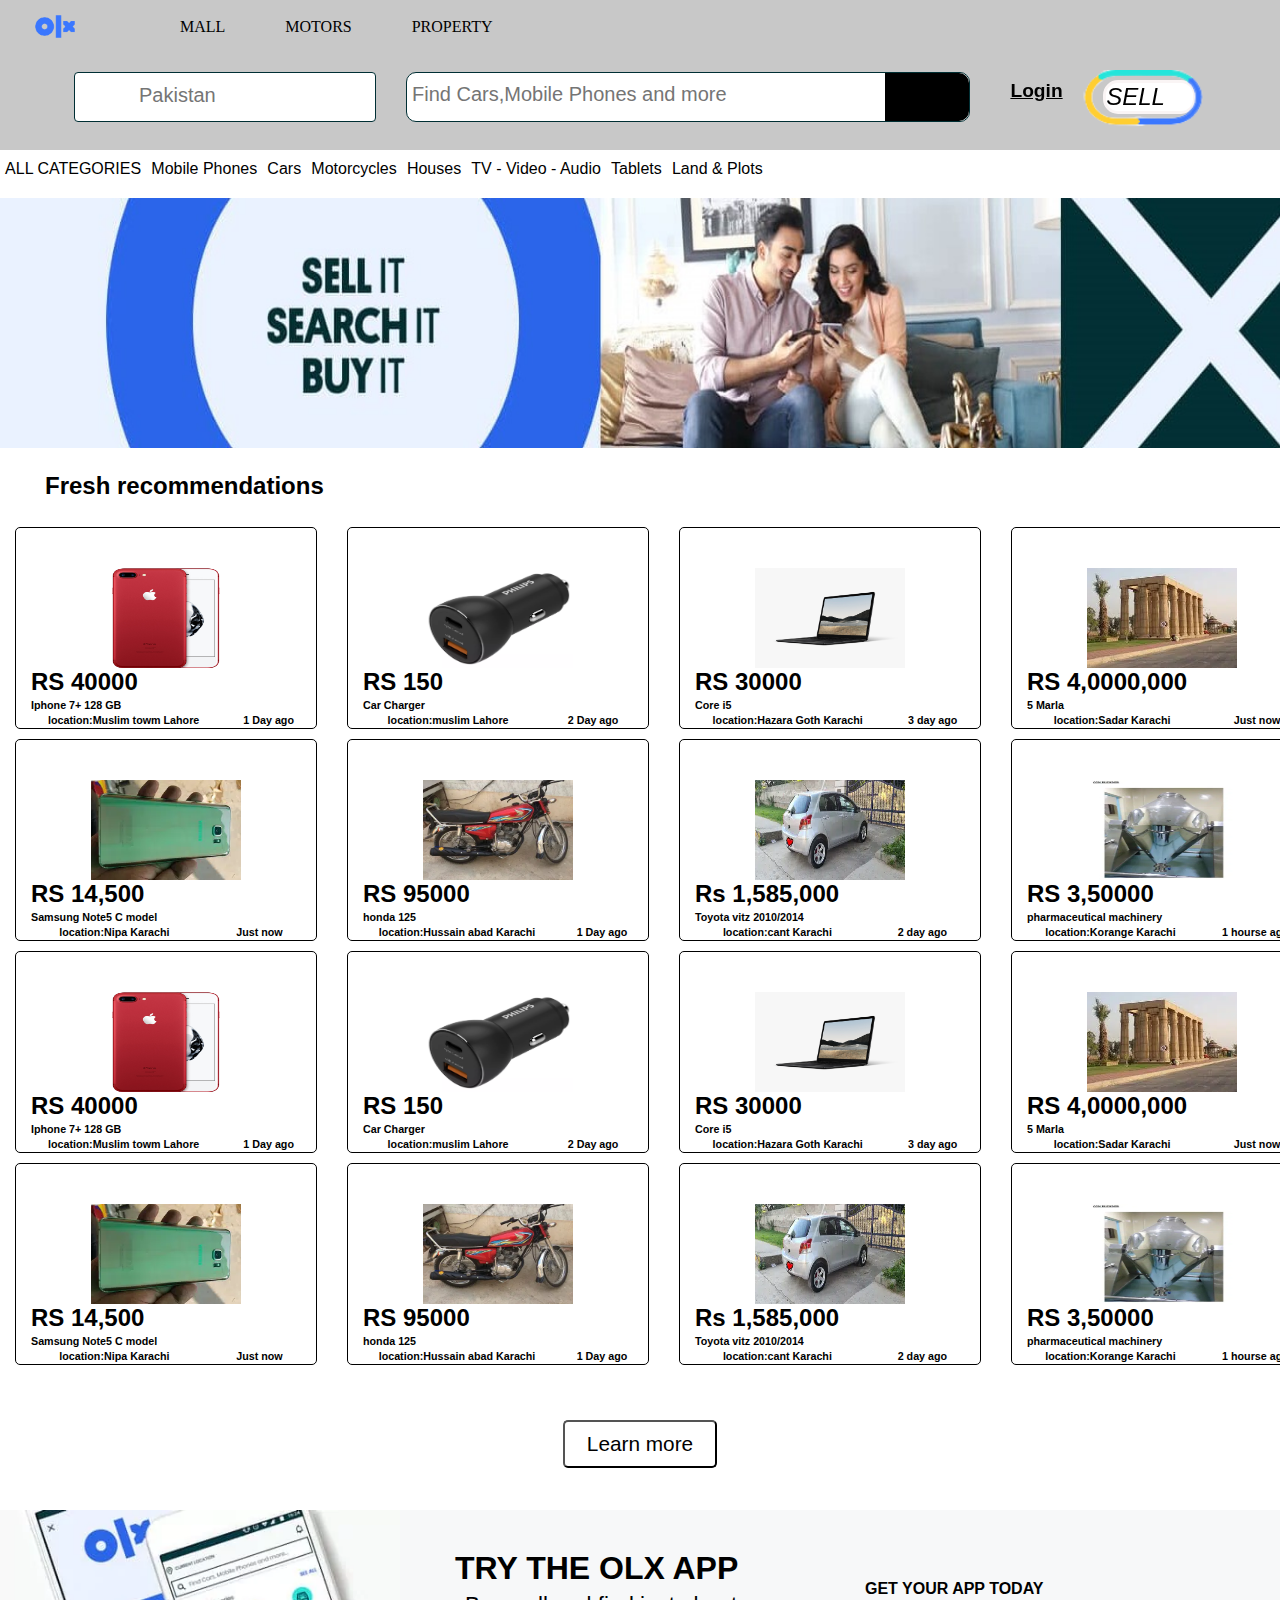
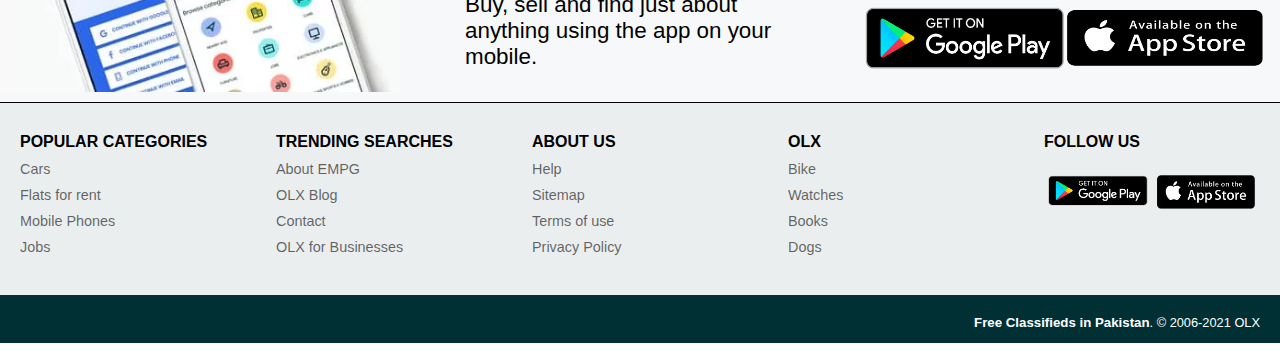
<file: index.html>
<!DOCTYPE html>
<html lang="en">
<head>
    <meta charset="UTF-8">
    <meta http-equiv="X-UA-Compatible" content="IE=edge">
    <meta name="viewport" content="width=device-width, initial-scale=1.0">
    <title>Document</title>
    <link rel="stylesheet" href="https://pro.fontawesome.com/releases/v5.10.0/css/all.css" integrity="sha384-AYmEC3Yw5cVb3ZcuHtOA93w35dYTsvhLPVnYs9eStHfGJvOvKxVfELGroGkvsg+p" crossorigin="anonymous"/>
 <link rel="stylesheet" href="css/style.css">
</head>
<body>
    <!-- nav start  -->
    <!-- first nav -->
    <nav id="nav"> 
        <div class="contaner">
            <div class="firstcon">
               <div class="img">
                <a href=""> <img  width="50px" src="images/OLX_New_Logo.png" alt=""> </a>
               </div> 
               <div class="lists">
                   <ul class="ul1st">
                       <li><a href=""> <i class="fas fa-store"></i> MALL</a> </li>
                       <li><a href=""><i class="fas fa-car"></i> MOTORS</a></li>
                       <li><a href=""> <i class="fas fa-building"></i> PROPERTY</a></li>
                   </ul>
               </div>
               </div>
<!-- first nav  end -->
<!-- second nav -->
               <div class="secondnav">
                <div class="searchbar">
                    <div class="searchicon">
                     <i class="fas fa-search"></i>
                    </div>
                    <div class="input"> <input class="input1" placeholder="Pakistan"   type="text"></div>
                    <div class="arrowdown"><i class="fas fa-arrow-down"></i></div>
                 
                </div>
            <div class="findcars">
                    
                 <div class="findcar"><input placeholder="Find Cars,Mobile Phones and more..." type="text">
                </div>
                 <div class="icone" ><i class="fas fa-search"></i>
                </div>
            </div>
                
                
                <div class="notifications">

                    <div class="login">
                        <a href="">Login</a>
                    </div>
                    <div class="sell">
                      <div class="img">
                          <img  width="150px" src="images/sell.png"  alt="">
                      </div>
    
                    <div class="plus">
                        <i class="fas fa-plus">SELL</i>
                    </div>    
                                 
    
                    
                    
                </div>
            </div>
            
           <!-- second nav end -->
            </div>
        </div>
    </nav>
    <!-- nav end  -->
     <!-- list start -->
     <section id="list">
        <div class="contaner">
            <ul class="categories">
                <li> <a href="">ALL CATEGORIES <i class="fas fa-angle-down"></i></a>  </li>
                <li> <a href="">Mobile Phones </a>  </li>
                <li> <a href="">Cars</a>  </li>
                <li> <a href="">Motorcycles</a>  </li>
                <li> <a href="">Houses</a>  </li>
                <li> <a href="">TV - Video - Audio</a>  </li>
                <li> <a href="">Tablets</a>  </li>
                <li> <a href="">Land & Plots</a>  </li>

            </ul>
        </div>
        

     </section>
     <!-- list end -->

     <!-- image -->
        <div>
            <img width="100%" height="250px" src="images/1st.jpg" alt="">
        </div>
    <!-- image -->
    <!-- cards start -->
    <div id="t1">
        <span class="span1"><h2>Fresh recommendations</h2></span>
    </div>
    <div id="cards">
        
        <div class="card">
            <span class="heart" ><i class="far fa-heart"></i></span>
            <div class="img">
                <a href="pages/open.html"><img width="150px" height="100px"  src="images/iphone-7-plus.jpg" alt=""></a>
                
            </div>
            <div class="text">
                <div class="pandd">

                    <h2>RS 40000</h2>
                   <h6> Iphone 7+ 128 GB</h6>
               </div>
                    <div class="landd">
                        <div class="l">
                            <h6>location:Muslim towm Lahore</h6>
                    
                        </div>
                        <div class="d">
                            <h6>1 Day ago</h6>
                        </div>
                    </div>
            </div>
            </div>
        <div class="card">
            <span class="heart" ><i class="far fa-heart"></i></span>
            <div class="img">
                <a href="pages/open.html"><img width="150px" height="100px"  src="images/car charger.webp" alt=""></a>
                
            </div>
            <div class="text">
                <div class="pandd">

                    <h2>RS 150</h2>
                   <h6> Car Charger</h6>
               </div>
                    <div class="landd">
                        <div class="l">
                            <h6>location:muslim Lahore</h6>
                    
                        </div>
                        <div class="d">
                            <h6>2 Day ago</h6>
                        </div>
                    </div>
            </div>
            </div>
        <div class="card">
            <span class="heart" ><i class="far fa-heart"></i></span>
            <div class="img">
                <a href="pages/open.html"><img width="150px" height="100px"  src="images/laptop.jpg" alt="">
                </a>
            </div>
            <div class="text">
                <div class="pandd">

                    <h2>RS 30000</h2>
                   <h6> Core i5</h6>
               </div>
                    <div class="landd">
                        <div class="l">
                            <h6>location:Hazara Goth Karachi</h6>
                    
                        </div>
                        <div class="d">
                            <h6>3 day ago</h6>
                        </div>
                    </div>
            </div>
            </div>
        <div class="card">
            <span class="heart" ><i class="far fa-heart"></i></span>
            <div class="img">
                <a href="pages/open.html"><img width="150px" height="100px"  src="images/5 marla.jpg" alt=""></a>
            </div>
            <div class="text">
                <div class="pandd">

                    <h2>RS 4,0000,000</h2>
                   <h6> 5 Marla</h6>
               </div>
                    <div class="landd">
                        <div class="l">
                            <h6>location:Sadar Karachi</h6>
                    
                        </div>
                        <div class="d">
                            <h6> Just now</h6>
                        </div>
                    </div>
            </div>
            </div>
        
        
        
    </div>
    <div id="cards">
        
        <div class="card">
            <span class="heart" ><i class="far fa-heart"></i></span>
            <div class="img">
                <a href="pages/open.html"><img width="150px" height="100px"  src="images/samsung.jpg" alt=""></a>
            </div>
            <div class="text">
                <div class="pandd">

                    <h2>RS 14,500</h2>
                   <h6> Samsung Note5 C model</h6>
               </div>
                    <div class="landd">
                        <div class="l">
                            <h6>location:Nipa Karachi</h6>
                    
                        </div>
                        <div class="d">
                            <h6>Just now</h6>
                        </div>
                    </div>
            </div>
            </div>
        <div class="card">
            <span class="heart" ><i class="far fa-heart"></i></span>
            <div class="img">
                <a href="pages/open.html"><img width="150px" height="100px"  src="images/bike.jpg" alt=""></a>
            </div>
            <div class="text">
                <div class="pandd">

                    <h2>RS 95000</h2>
                   <h6> honda 125</h6>
               </div>
                    <div class="landd">
                        <div class="l">
                            <h6>location:Hussain abad Karachi</h6>
                    
                        </div>
                        <div class="d">
                            <h6>1 Day ago</h6>
                        </div>
                    </div>
            </div>
            </div>
        <div class="card">
            <span class="heart" ><i class="far fa-heart"></i></span>
            <div class="img">
                <a href="pages/open.html"><img width="150px" height="100px"  src="images/toyaota.jpg" alt=""></a>
            </div>
            <div class="text">
                <div class="pandd">

                    <h2>Rs 1,585,000</h2>
                   <h6> Toyota vitz 2010/2014</h6>
               </div>
                    <div class="landd">
                        <div class="l">
                            <h6>location:cant  Karachi</h6>
                    
                        </div>
                        <div class="d">
                            <h6>2 day ago</h6>
                        </div>
                    </div>
            </div>
            </div>
        <div class="card">
            <span class="heart" ><i class="far fa-heart"></i></span>
            <div class="img">
                <a href="pages/open.html"><img width="150px" height="100px"  src="images/farmacy.jpg" alt=""></a>
            </div>
            <div class="text">
                <div class="pandd">

                    <h2>RS 3,50000</h2>
                   <h6> pharmaceutical machinery</h6>
               </div>
                    <div class="landd">
                        <div class="l">
                            <h6>location:Korange Karachi</h6>
                    
                        </div>
                        <div class="d">
                            <h6> 1 hourse ago</h6>
                        </div>
                    </div>
            </div>
            </div>
        
        
        
    </div>
    <div id="cards">
        
        <div class="card">
            <span class="heart" ><i class="far fa-heart"></i></span>
            <div class="img">
                <a href="pages/open.html"><img width="150px" height="100px"  src="images/iphone-7-plus.jpg" alt=""></a>
                
            </div>
            <div class="text">
                <div class="pandd">

                    <h2>RS 40000</h2>
                   <h6> Iphone 7+ 128 GB</h6>
               </div>
                    <div class="landd">
                        <div class="l">
                            <h6>location:Muslim towm Lahore</h6>
                    
                        </div>
                        <div class="d">
                            <h6>1 Day ago</h6>
                        </div>
                    </div>
            </div>
            </div>
        <div class="card">
            <span class="heart" ><i class="far fa-heart"></i></span>
            <div class="img">
                <a href="pages/open.html"><img width="150px" height="100px"  src="images/car charger.webp" alt=""></a>
                
            </div>
            <div class="text">
                <div class="pandd">

                    <h2>RS 150</h2>
                   <h6> Car Charger</h6>
               </div>
                    <div class="landd">
                        <div class="l">
                            <h6>location:muslim Lahore</h6>
                    
                        </div>
                        <div class="d">
                            <h6>2 Day ago</h6>
                        </div>
                    </div>
            </div>
            </div>
        <div class="card">
            <span class="heart" ><i class="far fa-heart"></i></span>
            <div class="img">
                <a href="pages/open.html"><img width="150px" height="100px"  src="images/laptop.jpg" alt="">
                </a>
            </div>
            <div class="text">
                <div class="pandd">

                    <h2>RS 30000</h2>
                   <h6> Core i5</h6>
               </div>
                    <div class="landd">
                        <div class="l">
                            <h6>location:Hazara Goth Karachi</h6>
                    
                        </div>
                        <div class="d">
                            <h6>3 day ago</h6>
                        </div>
                    </div>
            </div>
            </div>
        <div class="card">
            <span class="heart" ><i class="far fa-heart"></i></span>
            <div class="img">
                <a href="pages/open.html"><img width="150px" height="100px"  src="images/5 marla.jpg" alt=""></a>
            </div>
            <div class="text">
                <div class="pandd">

                    <h2>RS 4,0000,000</h2>
                   <h6> 5 Marla</h6>
               </div>
                    <div class="landd">
                        <div class="l">
                            <h6>location:Sadar Karachi</h6>
                    
                        </div>
                        <div class="d">
                            <h6> Just now</h6>
                        </div>
                    </div>
            </div>
            </div>
        
        
        
    </div>
    <div id="cards">
        
        <div class="card">
            <span class="heart" ><i class="far fa-heart"></i></span>
            <div class="img">
                <a href="pages/open.html"><img width="150px" height="100px"  src="images/samsung.jpg" alt=""></a>
            </div>
            <div class="text">
                <div class="pandd">

                    <h2>RS 14,500</h2>
                   <h6> Samsung Note5 C model</h6>
               </div>
                    <div class="landd">
                        <div class="l">
                            <h6>location:Nipa Karachi</h6>
                    
                        </div>
                        <div class="d">
                            <h6>Just now</h6>
                        </div>
                    </div>
            </div>
            </div>
        <div class="card">
            <span class="heart" ><i class="far fa-heart"></i></span>
            <div class="img">
                <a href="pages/open.html"><img width="150px" height="100px"  src="images/bike.jpg" alt=""></a>
            </div>
            <div class="text">
                <div class="pandd">

                    <h2>RS 95000</h2>
                   <h6> honda 125</h6>
               </div>
                    <div class="landd">
                        <div class="l">
                            <h6>location:Hussain abad Karachi</h6>
                    
                        </div>
                        <div class="d">
                            <h6>1 Day ago</h6>
                        </div>
                    </div>
            </div>
            </div>
        <div class="card">
            <span class="heart" ><i class="far fa-heart"></i></span>
            <div class="img">
                <a href="pages/open.html"><img width="150px" height="100px"  src="images/toyaota.jpg" alt=""></a>
            </div>
            <div class="text">
                <div class="pandd">

                    <h2>Rs 1,585,000</h2>
                   <h6> Toyota vitz 2010/2014</h6>
               </div>
                    <div class="landd">
                        <div class="l">
                            <h6>location:cant  Karachi</h6>
                    
                        </div>
                        <div class="d">
                            <h6>2 day ago</h6>
                        </div>
                    </div>
            </div>
            </div>
        <div class="card">
            <span class="heart" ><i class="far fa-heart"></i></span>
            <div class="img">
                <a href="pages/open.html"><img width="150px" height="100px"  src="images/farmacy.jpg" alt=""></a>
            </div>
            <div class="text">
                <div class="pandd">

                    <h2>RS 3,50000</h2>
                   <h6> pharmaceutical machinery</h6>
               </div>
                    <div class="landd">
                        <div class="l">
                            <h6>location:Korange Karachi</h6>
                    
                        </div>
                        <div class="d">
                            <h6> 1 hourse ago</h6>
                        </div>
                    </div>
            </div>
            </div>
        
        
        
    </div>
    
    
    
    <!-- cards end -->
    
    <!-- learn more button start -->
    <div class="learn">
       <button class="learnbutton" > Learn more </button> 
    
    </div>
        <!-- learn more button end -->

<!-- footer start  -->
<!-- 1st footer start -->
<section id="contaner">


    <div class="main">
        <div class="img">
            <div class="image">
                <img width="400px" src="images/pic.webp" alt="">
            </div>
        </div>
        <div class="text">
            <div> <h1>TRY THE OLX APP</h1></div>
            <div class="para">
                <p>Buy, sell and find just about  </p>
                <p>anything using the app on your</p>
                <p>mobile.</p>
            </div>
        </div>
        <div class="logos">
            <div class="uotext">
                <h4>GET YOUR APP TODAY</h4>

            </div>
            <div class="logoes" >
                <div class="playstore">
                    <img width="200px" height="80px" src="images/Play-Store-Logo-2.png" alt="">
                </div>
                <div class="applestore" >
                    <img width="200px" height="60px" src="images/58651-play-google-get-started-app-android-now.png" alt="">
                </div>

            </div>
        </div>
    </div>
    <br><br>
</section>
<!-- 1st footer end -->
<!-- 2nd footer start -->
<footer id="foot">
    <section id="bigfooter" >
   <div class="boxes">
       <div class="box">
        <h4>POPULAR CATEGORIES</h4>
           <ul class="list">
               
              <a href=""> <li>Cars</li></a>
              <a href=""> <li>Flats for rent</li></a>
              <a href=""> <li>Mobile Phones</li></a>
              <a href=""> <li>Jobs</li></a>
           </ul>
       </div>
       <div class="box">
        <h4>TRENDING SEARCHES</h4>
           <ul class="list">
               
              <a href=""> <li>About EMPG</li></a>
              <a href=""> <li>OLX Blog</li></a>
              <a href=""> <li>Contact</li></a>
              <a href=""> <li>OLX for Businesses</li></a>
           </ul>
       </div>
       <div class="box">
        <h4>ABOUT US</h4>
           <ul class="list">
               
              <a href=""> <li>Help</li></a>
              <a href=""> <li>Sitemap</li></a>
              <a href=""> <li>Terms of use</li></a>
              <a href=""> <li>Privacy Policy</li></a>
           </ul>
       </div>
       
       <div class="box">
        <h4>OLX</h4>
           <ul class="list">
               
              <a href=""> <li>Bike</li></a>
              <a href=""> <li>Watches</li></a>
              <a href=""> <li>Books</li></a>
              <a href=""> <li>Dogs</li></a>
           </ul>
       </div>
       <div class="box">
        <h4>FOLLOW US</h4>
           <ul class="list">
               
              <a href=""> <i class="fab fa-facebook"></i></a>
              <a href=""> <i class="fab fa-twitter"></i></a>
              <a href=""> <i class="fab fa-instagram"></i></a>
              <a href=""> <i class="fab fa-snapchat"></i></a>
           </ul>
           <div class="images">
            <div class="playstore">
                <img width="100px" src="images/Play-Store-Logo-2.png" alt="">
            </div>
            <div class="apple">
                <img width="100px" src="images/58651-play-google-get-started-app-android-now.png" alt="">
            </div>
        </div>
       </div>
     </div>
    </section>
    <section id="smallfoot" > 
     <div class="last">
         <div class="hed">
            <h5>Free Classifieds in Pakistan</h5>
         </div>
         <div class="copyright">
             <p>
                . © 2006-2021 OLX
             </p>
         </div>
     </div>
    </section>
</footer>
<!-- 2nd footer end -->

    <!-- footer end  -->

        
        
        
    
</body>
</html>
</file>
<file: css/style.css>
*{
    padding: 0%;
    margin: 0%;
    font-family: Arial, Helvetica, sans-serif;
}
#nav{
    position: sticky;
    top: 0;
    width: 100%;

}
#nav .contaner{
     /* width: 100%; */
     background-color: rgba(200, 200, 200, 1);
     height: 150px;
     /* overflow: scroll; */
     /* display: inline-block; */
     position: sticky;
     /* overflow: hidden; */
}
#nav .contaner .firstcon{
     width: 90%; 
     /* display: flex; */
     display: flex;
     height: 12px;
     
     
}
#nav .contaner .firstcon .img{
    
    width: 60px;
    padding: 10px 20px;
    margin: 0px 10px;
}
#nav .contaner .firstcon .lists .ul1st{
     list-style: none;
     display: flex;
     justify-content: space-around;
     flex-direction: row;
     padding: 8px 20px; 
     margin: 0px 10px;
}
#nav .contaner .firstcon .lists .ul1st li{
     
     display: flex;
     justify-content: space-between;
     padding: 10px 30px;
     

     
}
#nav .contaner .firstcon .lists .ul1st li a{
    color: black;
    font-family: Georgia, 'Times New Roman', Times, serif;
    text-decoration: none;
}

#nav .contaner .secondnav {

    
    width: 90%;

    height: 75px;
    display: flex;
    justify-content: space-between;
    margin: 10px auto;
}

#nav .contaner .secondnav .searchbar{
    margin: 50px 10px;
    background-color: #fff;
    border-radius: 4px;
    border: 1px solid #002f34;
    height: 48px;
    max-height: 100%;
    width: 300px;
}
#nav .contaner .secondnav .searchbar .searchicon{
 margin-left: 0.8rem;
    width: 50px;

}
#nav .contaner .secondnav .searchbar .searchicon i{
 
    font-size: 30px;
    margin: 10px auto;

}
#nav .contaner .secondnav .searchbar .arrowdown{
 
    margin-right: 0.8rem;
    width: 50px;

}
#nav .contaner .secondnav .searchbar .arrowdown i{
 
    font-size: 30px;
    margin: 10px auto;


}

#nav .contaner .secondnav .searchbar .input .input1{
    border-style: none;
    /* background-color: #fff; */
    /* border-radius: 4px; */
    /* border: 1px solid #002f34; */
    height: 48px;
    max-height: 100%;
    width: 200px;
}
#nav .contaner .secondnav .searchbar .input input::placeholder{
    font-size: 1.5em;
    /* padding: 10px; */
    padding-left: 14px;
}
#nav .contaner .secondnav .searchbar{
    display: flex;
}
#nav .contaner .secondnav .findcars{
    /* margin: 50px 20px;
    
    border-radius: 4px;
    border: 1px solid #002f34;*/
    
    height: 48px;
    max-height: 100%;
    width: 100%; 
    display: flex;
    /* border: 1px solid black; */
    margin: 50px 20px;
    background-color: white;
    border-radius: 10px;
    border: 1px solid #002f34;
    /* height: 48px; */
    /* justify-content: space-between; */
}
#nav .contaner .secondnav .findcars .findcar{
    /* background-color: #fff; */
    width: 100%;
    display: block;
    height: 47px;
    border-radius: 20px 0px 0px 20px;
    
}
#nav .contaner .secondnav .findcars .findcar input{
    border-style: none;
    /* margin: 50px 20px; */
    background-color: transparent;
    border-radius: 4px;
    
    height: 48px;
    max-height: 100%;
    width: 320px;
}
#nav .contaner .secondnav .findcars .icone{
    
    background-color: black;
    color: white;
    /* border: 1px solid black; */
    
    width: 100px;
    height: 48px;
    border-radius: 0px 10px 10px 0px;
    
}
#nav .contaner .secondnav .findcars .icone i{

    font-size: 1.5em;
    padding: 14px 23px;

}
#nav .contaner .secondnav .findcars .findcar input::placeholder{

    
    font-size: 1.5em;
    padding-left: 5px;
}
#nav .contaner .secondnav .findcars .seachicone{
    margin-right: 0.8rem;
    width: 50px;
    font-size: 2rem;

}
#nav .contaner .secondnav .notifications{
    display: flex;
    justify-content: space-evenly;
     margin: 48px auto;
    padding: 10px 20px; 
    width: 33%;
}
#nav .contaner .secondnav .notifications .login{
    width: 100%;
    /* height: 50px;
     margin: 20px 10px;  */
     
}
#nav .contaner .secondnav .notifications .login a{
     font-size: 1.2em;
    font-weight: bold;
    color: black;
    text-decoration: underline;
}

#nav .contaner .secondnav .notifications .login a:hover{
    text-decoration: none;
}


#nav .contaner .secondnav .notifications .sell{
     /* margin: 5px auto; */
    /*padding: 10px 20px; */
    font-size: 1.5em;
    position: relative;
    width: 100%;
    
}
#nav .contaner .secondnav .notifications .sell .img{
    margin: 28px auto;
    padding: 10px 20px;
    font-size: 2em;
    position: absolute;
    right: -56px;
    top: -48px;
    

    
}
#nav .contaner .secondnav .notifications .sell .plus{
    
    
    border: 3px solid rgb(250, 245, 245);
    border-radius: 15px;
    align-items: center;
    background-size: 6px;
    background-color: white;
    
}
#list {
    width: 100%;
}
#list .contaner{
    overflow: hidden;
    /* padding: 1.2rem; */
    width: 100%;
    height: 3rem;
    display: block;
   
   
    /* overflow: hidden; */
}
#list .contaner .categories{
    display: flex;
    justify-content: space-evenly;
    width: 60%;
    list-style: none;
}
#list .contaner .categories li a{
    color: black;
    text-decoration: none;
    
    

}
#list .contaner .categories li{
    margin: 10px auto;
}
#cards{
    width: 100%;
    /* margin: 1px 0px; */
   /* margin: 10px 20px; */
    display: flex;
    justify-content: space-between;
    /* flex-wrap: wrap; */
    overflow: hidden;

}
#cards .card .heart{
    display: flex;
    justify-content: flex-end;
    padding: 10px 15px ;
    /* width: 50px; */
    height: 20px;
    /* margin: 50px 10px; */
}
#t1{
    width: 95%;
    height: 50px;
    margin: 10px 15px;
}
#t1 .span1{

    display: block;
    /* margin: 10px 15px ; */
    
    padding: 10px 20px;
    font-family: Arial, Helvetica, sans-serif;
    margin: 0px 10px;
}
/* #cards
{
width: 100%;

} */
#cards .card{
    width: 25%;
    height: 200px ;
    border: 1px solid black;
    border-radius: 5px;
    margin: 5px 15px;
}
#cards .card .img{
    width: 100%;
    height: 100px ;
    text-align: center;
   
}
#cards .card .text{
    width: 300px;
    height: 80px ;
   /* align-items: flex-end; */
   display: flex;
   flex-direction: column;
}
#cards .card .text .pandd{
    display: flex;
    flex-direction: column;
    width: 300px;
    justify-content: space-between;
    margin: 0px 10px;
    

}
#cards .card .text .pandd h6{
    width: 200px;
    max-width: 300px;
    margin: 3px 5px;

}
#cards .card .text .pandd h2{
    width: 200px;
    max-width: 300px;
    margin: 0px 5px;

}
#cards .card .text .landd{
    display: flex;
    width: 290px;
    margin: 0px 10px;
    justify-content: space-around;
  
}
.learn{
    width: 100%;
    height: 2.5rem;
    margin: 30px auto;
    text-align: center;
    padding: 20px 0px;
}
.learn .learnbutton {
    width: 12%;
    height: 3rem;
    font-size: 1.3rem;
    border-radius: 5px;
    background-color:transparent;
    font-weight: lighter;
    color: black;
    

}
.learn .learnbutton:hover{ 
    border: 3px solid black;
}

#contaner{

    width: 100%;
    height: 12rem;
}
#contaner .main{
    display: flex;
    justify-content: space-around;
    /* margin: 5px 20px; */
    background-color: rgb(247, 248, 249);

}
#contaner .main .img{
    width: 33%;
    height: 12rem;
}
#contaner .main .img .images{
    width: 100%;
    height: 12rem;
}
#contaner .main .text{
    width: 33%;
    height: 11rem;
    padding: 20px 15px;
    /* text-align: center; */
    margin: 20px 40px;

}
#contaner .main .text .para{
    
    /* text-align: start; */
    margin:5px 10px;
    font-size: 1.4em;


}
#contaner .main .logos{
    width: 33%;
    height: 100%;
    /* text-align: center; */
    display: flex;
    flex-direction: column;
    /* margin: 70px 40px; */
    padding: 70px 15px;
    /* border-left: 1px  solid black;
    border-left-width: 5px;
    border-left-style: groove;
    */
}
#contaner .main .logos .logoes{
    display: flex;
    justify-content: space-evenly;
    
}
#contaner .main .logos .logoes .applestore{
    padding: 10px 0px;
   text-align: center;
}
#foot{
    width: 100%;
    
}
#bigfooter{
    background-color: rgb(235, 238, 239);
    border-top: 1px solid black;
    /* margin: 20px 0px; */
    padding: 20px 0px;
    width: 100%;
}
#bigfooter .boxes{
    width: 100%;
    display: flex;
}
#bigfooter .boxes .box{
    width: 25%;
    padding: 10px 20px;
}
#bigfooter .boxes .box a{
    text-decoration: none;
    color: rgba(0, 0, 0, 0.6);
}
#bigfooter .boxes .box a :hover{
    
    color: rgb(0, 0, 0);
}
#bigfooter .boxes .box .list li{
    
    list-style: none;
    padding: 5px 0px;
    font-size: 0.9em;
}
#bigfooter .boxes .box .list{
    margin: 5px 0px;
}
#bigfooter .boxes .box .images{
    display: flex;
    justify-content: space-around;
    margin: 20px 0px;
}
#bigfooter .boxes .box .images .apple{
    padding: 3px 0px;
}
#smallfoot{
    width: 100%;
    height: 3rem;
    background-color: rgb(0, 47, 52);
    
} 
#smallfoot .last{
    color: white;
    display: flex;
    justify-content: flex-end;
    padding: 20px 0px;
    padding-right: 20px;
   
}
#smallfoot .last .copyright{
    font-size: 0.8em;
}

body{
    
}
</file>
